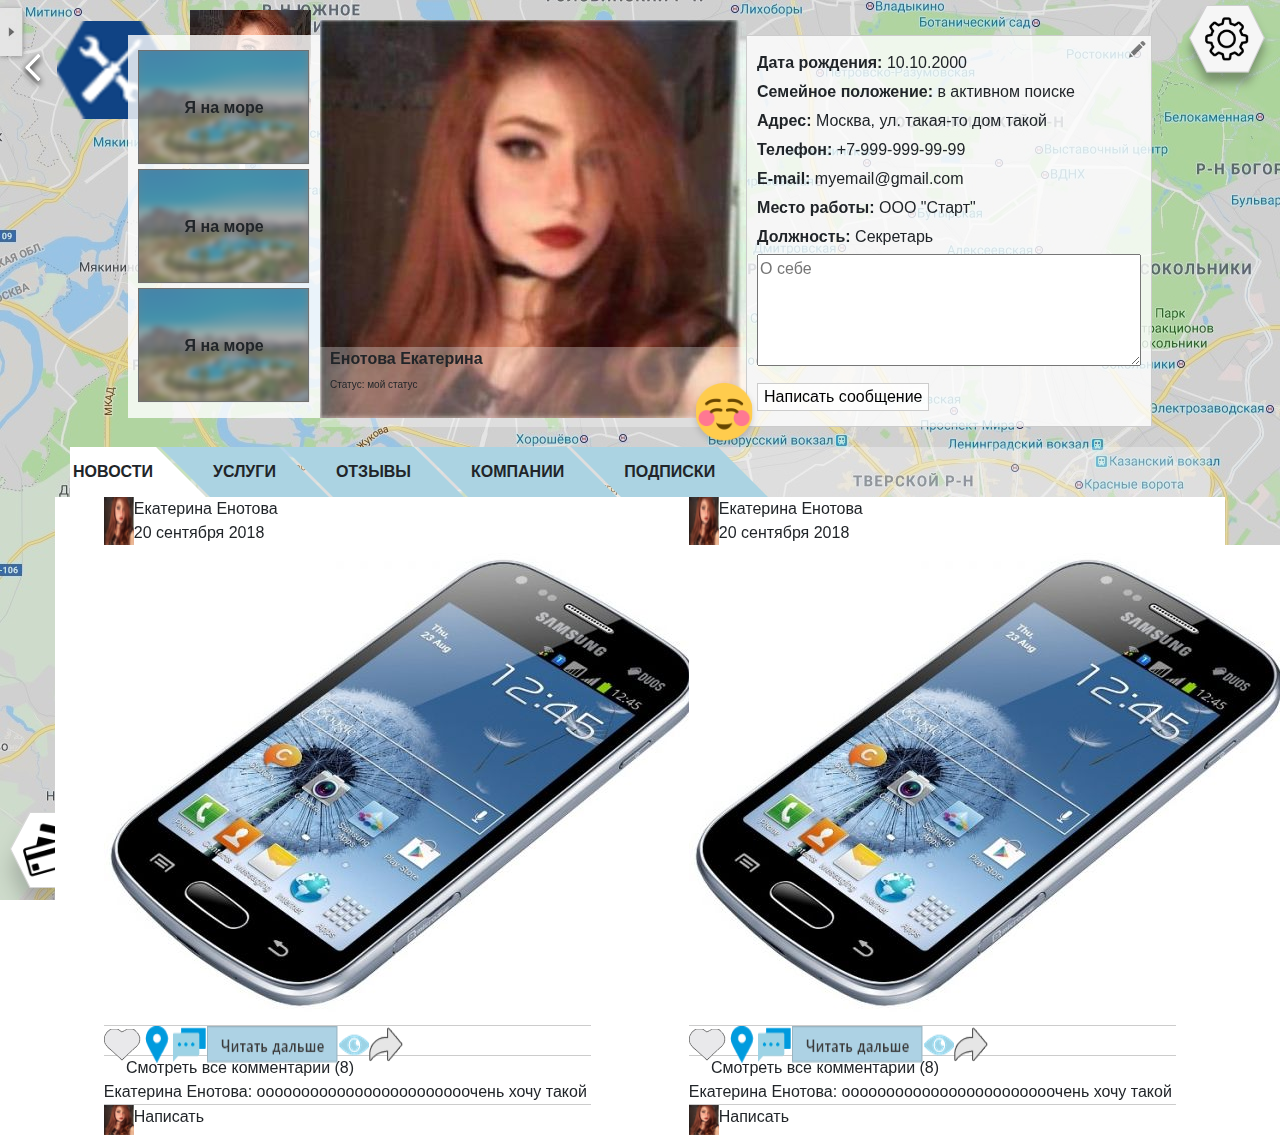
<file: index.html>
<!doctype html>
<html lang="en">
  <head>
    <!-- Required meta tags -->
    <meta charset="utf-8">
    <meta name="viewport" content="width=device-width, initial-scale=1, shrink-to-fit=no">

    <!-- Bootstrap CSS -->
    <link rel="stylesheet" href="./css/bootstrap.min.css">
    <link rel="stylesheet" href="./css/style.css">

    <title>Личный кабинет / Профиль</title>
  </head>
  <body>

	<div id="app">

		<div id="map"></div>
		<div id="overlay"></div>

		<div id="top_left">
			<div class="container-fluid">
				<div class="row top-line">
					<div class="arrow arrow-left col-1"></div>
					<div class="blocks col-10">
						<div class="container-fluid">
							<div class="row">
								<div class="block col-4">
									<img src="./img/icon-profile.png">
								</div>
								<div class="block col-4">
									<img src="./img/1.jpg">
								</div>
								<div class="block col-4">
									<img src="./img/blank.png">
								</div>
							</div>
						</div>
					</div>
					<div class="arrow arrow-right col-1"></div>
				</div>
				<div class="row">
					<div class="add-company col-12">
						<a href="#">
							<img src="./img/plus.png">
						</a>
					</div>
				</div>
			</div>
		</div>

		<div id="top_right">
			<a href="#">
				<img src="./img/settings.png">
			</a>
		</div>

		<div id="bottom_left">
			<a href="#">
				<img src="./img/money.png">
			</a>
		</div>

		<div class="content container">
			<div class="row justify-content-sm-center profile-line">
				<div class="">
					<div class="profile-bg">
						<div class="my_photo">
							<img src="./img/album.png">
							<p>Я на море</p>
						</div>
						<div class="my_photo">
							<img src="./img/album.png">
							<p>Я на море</p>
						</div>
						<div class="my_photo">
							<img src="./img/album.png">
							<p>Я на море</p>
						</div>
					</div>
				</div>
				<div class="big_photo">
					<img src="./img/1_big.jpg">
					<div class="info">
          				<span class="name">Енотова Екатерина</span><br>
          				<span class="status">Статус: мой статус</span>
	          			<div class="smile">
	          				<img src="./img/emogi.png">
	          			</div>
          			</div>
				</div>
				<div class="about">
					<div class="profile-bg">
						<a href="#" class="edit-profile"></a>
						<p><strong>Дата рождения: </strong> 10.10.2000</p>
						<p><strong>Семейное положение: </strong>в активном поиске</p>
						<p><strong>Адрес: </strong>Москва, ул. такая-то дом такой</p>
						<p><strong>Телефон: </strong>+7-999-999-99-99</p>
						<p><strong>E-mail: </strong>myemail@gmail.com</p>
						<p><strong>Место работы: </strong>ООО "Старт"</p>
						<p><strong>Должность: </strong>Секретарь</p>
						<textarea placeholder="О себе" style="width: 100%; height: 112px;"></textarea>
						<button>Написать сообщение</button>
					</div>
				</div>
			</div>
			<div class="row news-line">
				<div class="win-cont">
					<div class="filters">
						<div class="filter left first angle-right active">
							<p class="text">Новости</p>
						</div>
						<div class="filter left right angle-left angle-right">
							<p class="text">Услуги</p>
						</div>
						<div class="filter left right angle-left angle-right">
							<p class="text">Отзывы</p>
						</div>
						<div class="filter left right angle-left angle-right">
							<p class="text">Компании</p>
						</div>
						<div class="filter left right angle-left angle-right">
							<p class="text">Подписки</p>
						</div>
					</div>
				</div>
				<div class="row news-list justify-content-sm-center">
					<div class="col-5">
						<div class="row">
							<img src="./img/profile.png">
							Екатерина Енотова <br>
							20 сентября 2018
						</div>
						<div class="row">
							<img src="./img/phone3.jpg">
						</div>
						<div class="row icons-control">
                            <img src="./img/heart2.png">
                            <img src="./img/locate-places.png">
                            <img src="./img/chat.png">
                            <img src="./img/more.png">
                            <img src="./img/eye.png">
                            <img src="./img/share2.png">
						</div>
						<div class="row comments">
							&nbsp;&nbsp;&nbsp;&nbsp;&nbsp;Смотреть все комментарии (8)<br>
							Екатерина Енотова: оооооооооооооооооооооооочень хочу такой
						</div>
						<div class="row write">
							<img src="./img/profile.png"> Написать
						</div>
					</div>
					<div class="col-1">
					</div>
					<div class="col-5">
						<div class="row">
							<img src="./img/profile.png">
							Екатерина Енотова <br>
							20 сентября 2018
						</div>
						<div class="row">
							<img src="./img/phone3.jpg">
						</div>
						<div class="row icons-control">
                            <img src="./img/heart2.png">
                            <img src="./img/locate-places.png">
                            <img src="./img/chat.png">
                            <img src="./img/more.png">
                            <img src="./img/eye.png">
                            <img src="./img/share2.png">
						</div>
						<div class="row comments">
							&nbsp;&nbsp;&nbsp;&nbsp;&nbsp;Смотреть все комментарии (8)<br>
							Екатерина Енотова: оооооооооооооооооооооооочень хочу такой
						</div>
						<div class="row write">
							<img src="./img/profile.png"> Написать
						</div>
					</div>
				</div>
			</div>
		</div>

	</div>

    <!-- Optional JavaScript -->
    <!-- jQuery first, then Popper.js, then Bootstrap JS -->
    <script src="./js/jquery-3.3.1.min.js" type="text/javascript"></script>
    <script src="./js/bootstrap.min.js" type="text/javascript"></script>
  </body>
</html>
</file>
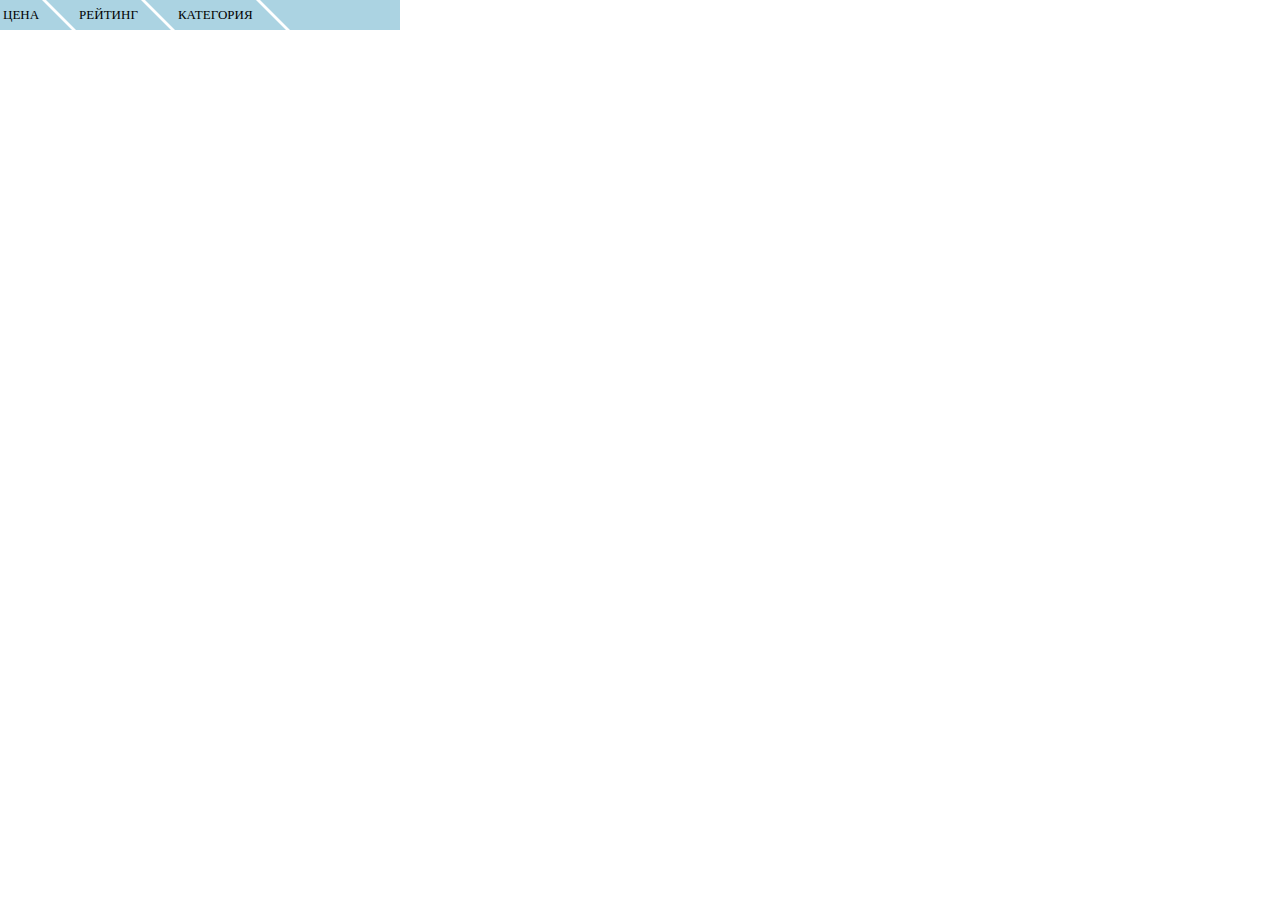
<file: test.html>
<!DOCTYPE html>
<html>
<head>
	<meta charset="utf-8">
	
<style type="text/css">
body {
	margin: 0;
}
*, *::after, *::before {
	box-sizing: border-box;
}





.win-cont{
    --btn-color: rgba(171,211,226,1);
    width: 400px;
}
.left {
    z-index: 2;
    left: 0px;
    top: 0;
    line-height: 0;
}

.right {
    z-index: 2;
    right: 0;
    top: 0;
    line-height: 0;
}

.win-cont .filters {
    display: flex;
    width: 100%;
    justify-content: flex-start;
}

.filters .filter {
    height: 30px;
    display: flex;
    align-items: center;
    justify-content: center;
    padding-left: 5px;
    padding-right: 5px;
    padding-left: 0px;
    padding-right: 0px;
}

.filters .left {
    margin-right: -13px;
}

.filters .right {
    margin-left: -13px;
}

.filter.first {
    /*padding-left: 3px;*/
}

.filter .text{
    text-transform: uppercase;
    margin: 0;
    display: flex;
    align-items: center;
    background-color: var(--btn-color);
    height: 30px;
    padding: 0 3px;
    cursor: pointer;
}

p.text {
    font-size: 13px;
}

.filter.first p {
	
}

.angle-left::before {
    content: '';
    position: relative;
    left: 0px;
    width: 0;
    height: 0;
    margin: 0;
    padding: 0;
    border-top: 30px solid var(--btn-color);
    border-left: 30px solid transparent;
    cursor: pointer;
}

.angle-right::after {
    content: '';
    position: relative;
    right: 0px;
    width: 0;
    height: 0;
    margin: 0;
    padding: 0;
    border-bottom: 30px solid var(--btn-color);
    border-right: 30px solid transparent;
    cursor: pointer;
}
.last-filter, .last-filter p {
	width: 100%;
}
	
</style>

</head>
<body>
	<div class="win-cont">
		<div class="filters">
			<div class="filter left first angle-right">
				<p class="text">Цена</p>
			</div> 
			<div class="filter left right angle-left angle-right">
				<p class="text">Рейтинг</p>
			</div> 
			<div class="filter left right angle-left angle-right">
				<p class="text">Категория</p>
			</div> 
			<div class="filter right angle-left last-filter">
				<p class="text"></p>
			</div>
		</div>
	</div>
</body>
</html>
</file>
<file: css/style.css>
html, body {	height: 100%;
	margin: 0;
}



.win-cont{
    --btn-color: rgba(171,211,226,1);
    width: 800px;
}
.left {
    z-index: 2;
    left: 0px;
    top: 0;
    line-height: 0;
}

.right {
    z-index: 2;
    right: 0;
    top: 0;
    line-height: 0;
}

.win-cont .filters {
    display: flex;
    width: 100%;
    justify-content: flex-start;
}

.filters .filter {
    height: 50px;
    display: flex;
    align-items: center;
    justify-content: center;
    padding-left: 5px;
    padding-right: 5px;
    padding-left: 0px;
    padding-right: 0px;
}

.filters .left {
    margin-right: -23px;
}

.filters .right {
    margin-left: -23px;
}

.filter.first {
    /*padding-left: 3px;*/
}

.filter .text{
    text-transform: uppercase;
    margin: 0;
    display: flex;
    align-items: center;
    background-color: var(--btn-color);
    height: 50px;
    padding: 0 3px;
    cursor: pointer;
}

p.text {
    font-size: 16px;
}

.filter.first p {

}

.angle-left::before {
    content: '';
    position: relative;
    left: 0px;
    width: 0;
    height: 0;
    margin: 0;
    padding: 0;
    border-top: 50px solid var(--btn-color);
    border-left: 50px solid transparent;
    cursor: pointer;
}

.angle-right::after {
    content: '';
    position: relative;
    right: 0px;
    width: 0;
    height: 0;
    margin: 0;
    padding: 0;
    border-bottom: 50px solid var(--btn-color);
    border-right: 50px solid transparent;
    cursor: pointer;
}
.last-filter, .last-filter p {
	width: 100%;
}





#map {	background: transparent url('../img/bg_map.jpg') 0 0 no-repeat scroll;
	position: fixed;
	top: 0;
	right: 0;
	bottom: 0;
	left: 0;
	width: 100%;
	z-index: 0;
}
#overlay {	position: fixed;
	top: 0;
	right: 0;
	bottom: 0;
	left: 0;
	width: 100%;
	z-index: 1;
	background-color: rgba(0, 0, 0, 0.1);
}
#top_left {	position: fixed;
	top: 10px;
	left: 20px;
	z-index: 2;
}
#top_left .top-line{	align-items: center;
}
.arrow {	width: 26px;
	height: 45px;
	padding: 0px;
	cursor: pointer;
}
.arrow-left {	background: transparent url('../img/arrow-left.png') 0 0 no-repeat scroll;
}
.arrow-right {
	background: transparent url('../img/arrow-right.png') 0 0 no-repeat scroll;
}
.blocks, .blocks .container-fluid {	padding: 0px;
}
.blocks .row{
    align-items: center;
}
.block {	cursor: pointer;
	text-align: center;
}
#top_right {
	position: fixed;
	top: 0px;
	right: 0px;
	z-index: 2;
}
.add-company {	text-align: center;
}
#bottom_left {
	position: fixed;
	bottom: 0px;
	left: 0px;
	z-index: 2;
}
.content {	position: absolute;
	top: 0;
	right: 0;
	bottom: 0;
	left: 0;
	z-index: 3;
}
.profile-line {	margin-top: 20px;
}
.profile-line > div:not(:nth-child(2)) {	padding-top: 15px;
}
.profile-line .profile-bg {	background-color: rgba(255, 255, 255, 0.8);
	padding: 15px 10px;
}
.my_photo {	margin-top: 4px;
	position: relative;
}
.my_photo:nth-child(1) {	margin-top: 0px;
}
.my_photo p {	position: absolute;
    left: 0;
    right: 0;
    top: 0;
    height: 100%;
    margin: 0px;
	display: flex;
	align-items: center;
	font-weight: bold;
	justify-content: center;
}
.profile-line .big_photo {	position: relative;
}
.profile-line .big_photo .info {	height: 80px;
	background-color: rgba(255, 255, 255, 0.3);
	left: 0;
	right: 0;
	bottom: 0;
	position: absolute;
	padding: 0 10px;
}
.profile-line .big_photo .info .name {	font-weight: bold;
	font-size: 16px;
}
.profile-line .big_photo .info .status {
	font-size: 10px;
}
.profile-line .big_photo .smile {	right: -16px;
	bottom: -26px;
	position: absolute;
	z-index: 5;
}
.profile-line .about .profile-bg {	border: 1px solid #ccc;
	position: relative;
}
.profile-line .about p {	margin-bottom: 5px;
}
.profile-line .about button {	background-color: rgba(255, 255, 255, 0.8);
	border: 1px solid #ccc;
	margin-top: 10px;
}
.profile-line .about .edit-profile {	background: transparent url('../img/edit.png') 0 0 no-repeat;
	width: 17px;
	height: 17px;
	position: absolute;
	top: 5px;
	right: 5px;
}
.news-line {	background-color: rgba(255, 255, 255, 0.3);
	margin-top: 20px;
}
.news-line p.text{	font-weight: bold;
}
.filters .active .text {	background-color: white;
}
.filters .active::after {
    border-bottom: 50px solid white;
}
.news-list {	background-color: white;
}
.icons-control {	height: 30px;
	border-top: 1px solid #ccc;
}
icons-control img {	max-height: 100%;
}
.comments, .write {
	border-top: 1px solid #ccc;
}
</file>
